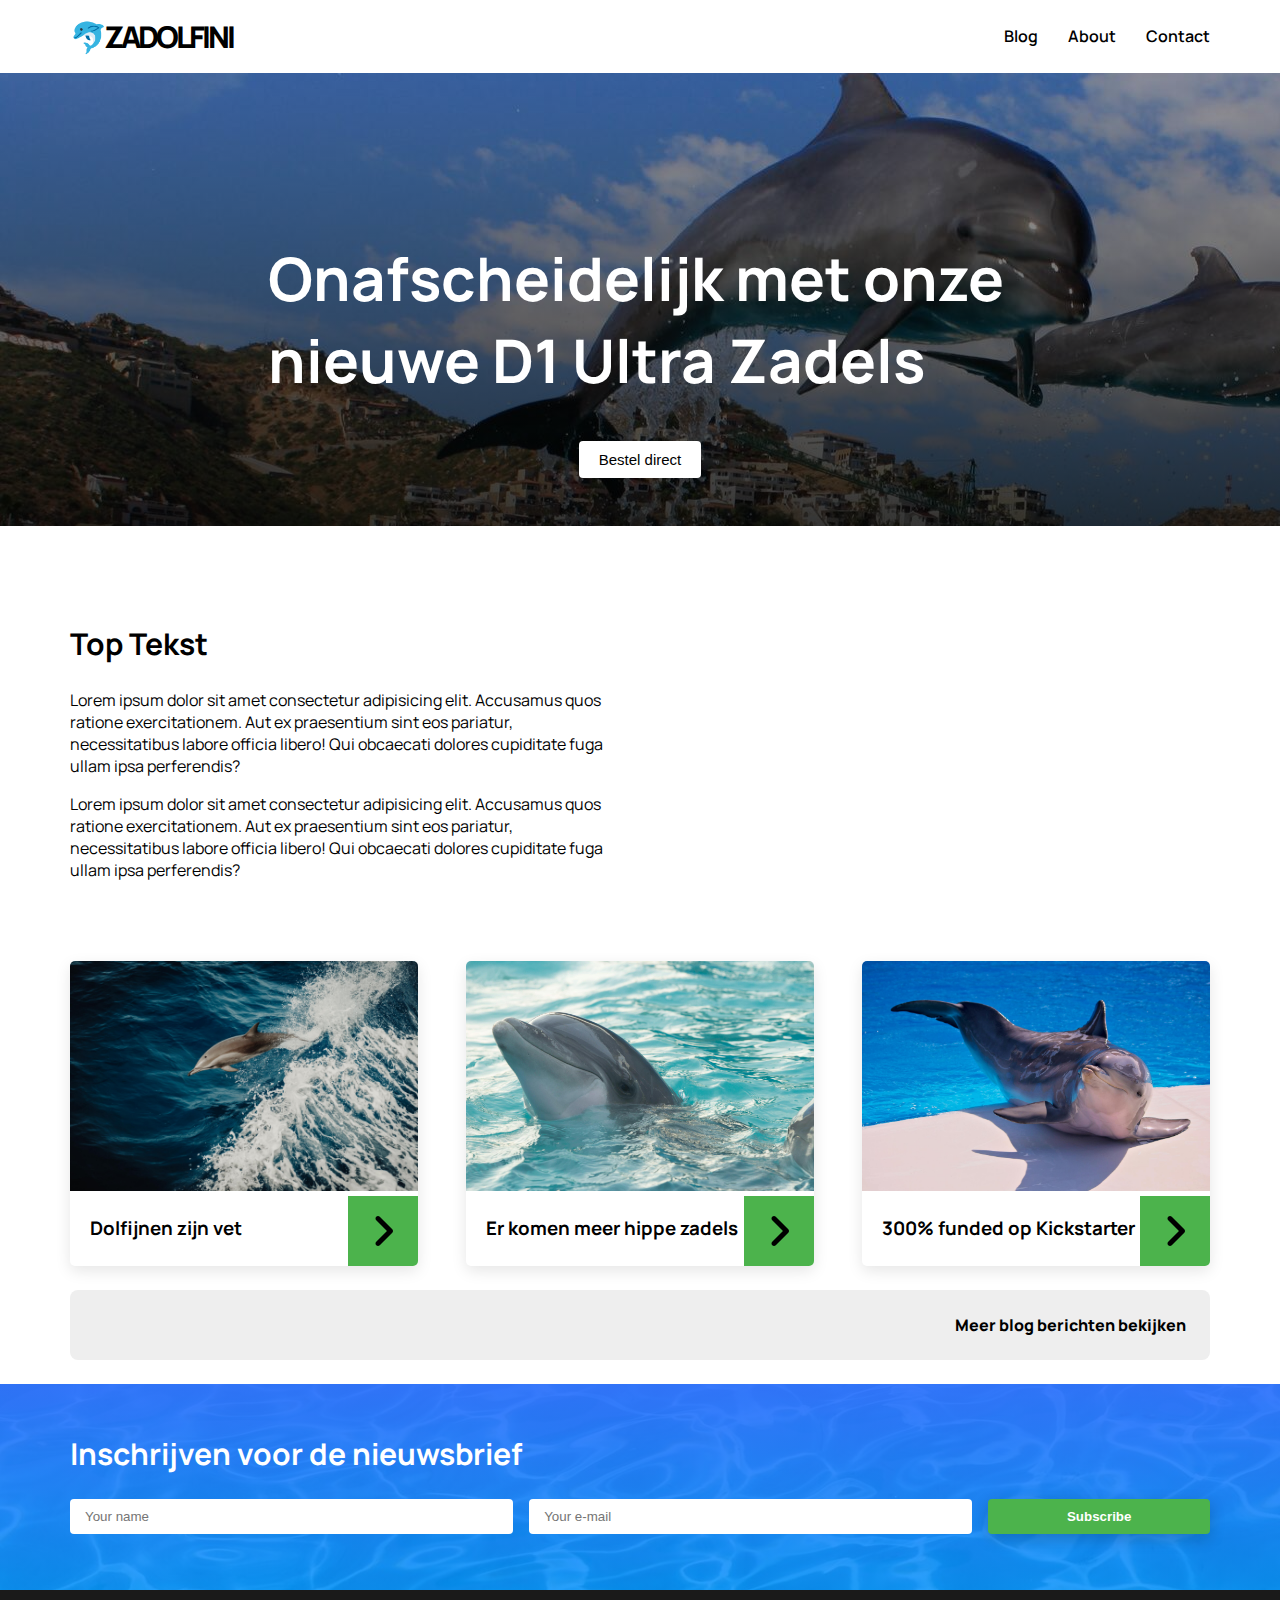
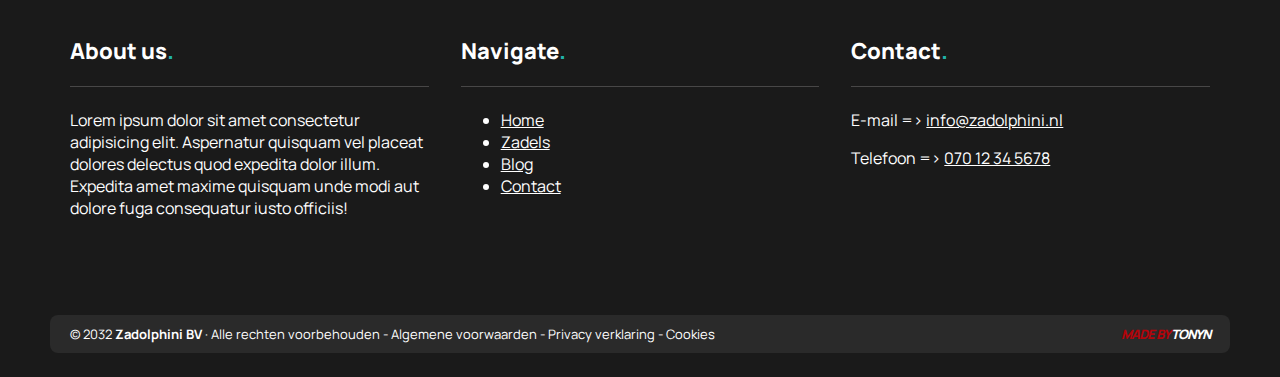
<file: index.html>
<!DOCTYPE html>
<html lang="nl">
  <head>
    <meta charset="UTF-8" />
    <meta name="viewport" content="width=device-width, initial-scale=1.0" />
    <link rel="stylesheet" text="text/css" href="./style.css" />
    <title>Zadolfini, Zadels voor Dolfijnen!</title>
  </head>
  <body class="frontpage">
    <header>
      <div class="header-wrapper">
        <div class="🐬"><a href="index.html">🐬Zadolfini</a></div>
        <nav>
          <a href="./blog.html">Blog</a>
          <a href="./about.html">About</a>
          <a href="./contact.html">Contact</a>
        </nav>
      </div>
    </header>
    <main>
      <div class="banner">
        <div class="banner-overlay">
          <div class="banner-wrapper">
            <h1>Onafscheidelijk met onze nieuwe D1 Ultra Zadels</h1>
            <a href="./zadels.html"><button class="button-alt">Bestel direct</button></a>
          </div>
        </div>
      </div>
      <div class="content">
        <section>
          <div class="leftside">
            <h2>Top Tekst</h2>
            <p>Lorem ipsum dolor sit amet consectetur adipisicing elit. Accusamus quos ratione exercitationem. Aut ex praesentium sint eos pariatur, necessitatibus labore officia libero! Qui obcaecati dolores cupiditate fuga ullam ipsa perferendis?</p>
            <p>Lorem ipsum dolor sit amet consectetur adipisicing elit. Accusamus quos ratione exercitationem. Aut ex praesentium sint eos pariatur, necessitatibus labore officia libero! Qui obcaecati dolores cupiditate fuga ullam ipsa perferendis?</p>
          </div>
          <div class="rightside">
            <iframe width="100%" height="310px" src="https://www.youtube-nocookie.com/embed/G7L4YzGAvMA?controls=0" title="YouTube video player" frameborder="0" allow="accelerometer; autoplay; clipboard-write; encrypted-media; gyroscope; picture-in-picture" allowfullscreen></iframe>
          </div>
        </section>
        <div class="categories">
          <article>
            <img src="./images/dolphini-image.jpg" />
            <div class="desc">
              <h3>Dolfijnen zijn vet</h3>
              <a href="./blog.html"><img src="./images/angle-right-solid.svg" /></a>
            </div>
          </article>
          <article>
            <img src="./images/dolphini-image2.jpg" />
            <div class="desc">
              <h3>Er komen meer hippe zadels</h3>
              <a href="./blog.html"><img src="./images/angle-right-solid.svg" /></a>
            </div>
          </article>
          <article>
            <img src="./images/dolphini-image3.jpg" />
            <div class="desc">
              <h3>300% funded op Kickstarter</h3>
              <a href="./blog.html"><img src="./images/angle-right-solid.svg" /></a>
            </div>
          </article>
        </div>
        <div class="loadmore">Meer blog berichten bekijken</div>
      </div>
      <div class="footer-newsletter-row">
        <div class="newsletter-overlay">
          <div class="newsletter-wrapper">
            <h2>Inschrijven voor de nieuwsbrief</h2>
            <form name="contact" method="POST" data-netlify="true">
              <input type="text" name="name" placeholder="Your name" />
              <input type="email" name="email" placeholder="Your e-mail" />
              <input type="submit" value="Subscribe" />
            </form>
          </div>
        </div>
      </div>
    </main>
    <footer>
      <div class="footer-container">
        <div>
          <h3>About us</h3>
          <p>Lorem ipsum dolor sit amet consectetur adipisicing elit. Aspernatur quisquam vel placeat dolores delectus quod expedita dolor illum. Expedita amet maxime quisquam unde modi aut dolore fuga consequatur iusto officiis!</p>
        </div>
        <div>
          <h3>Navigate</h3>
          <ul>
            <li><a href="./index.html">Home</a></li>
            <li><a href="./zadels.html">Zadels</a></li>
            <li><a href="./blog.html">Blog</a></li>
            <li><a href="./contact.html">Contact</a></li>
          </ul>
        </div>
        <div>
          <h3>Contact</h3>
          <p>E-mail => <a href="mailto:info@zadolphini.nl">info@zadolphini.nl</a></p>
          <p>Telefoon => <a href="tel:07012345678">070 12 34 5678</a></p>
          <p></p>
        </div>
      </div>
      <div class="copyright">
        <div class="copy-left">© 2032 <b>Zadolphini BV</b> · Alle rechten voorbehouden - Algemene voorwaarden - Privacy verklaring - Cookies</div>
        <div class="copy-right">Made by <span>Tonyn</span></div>
      </div>
    </footer>
  </body>
</html>
</file>
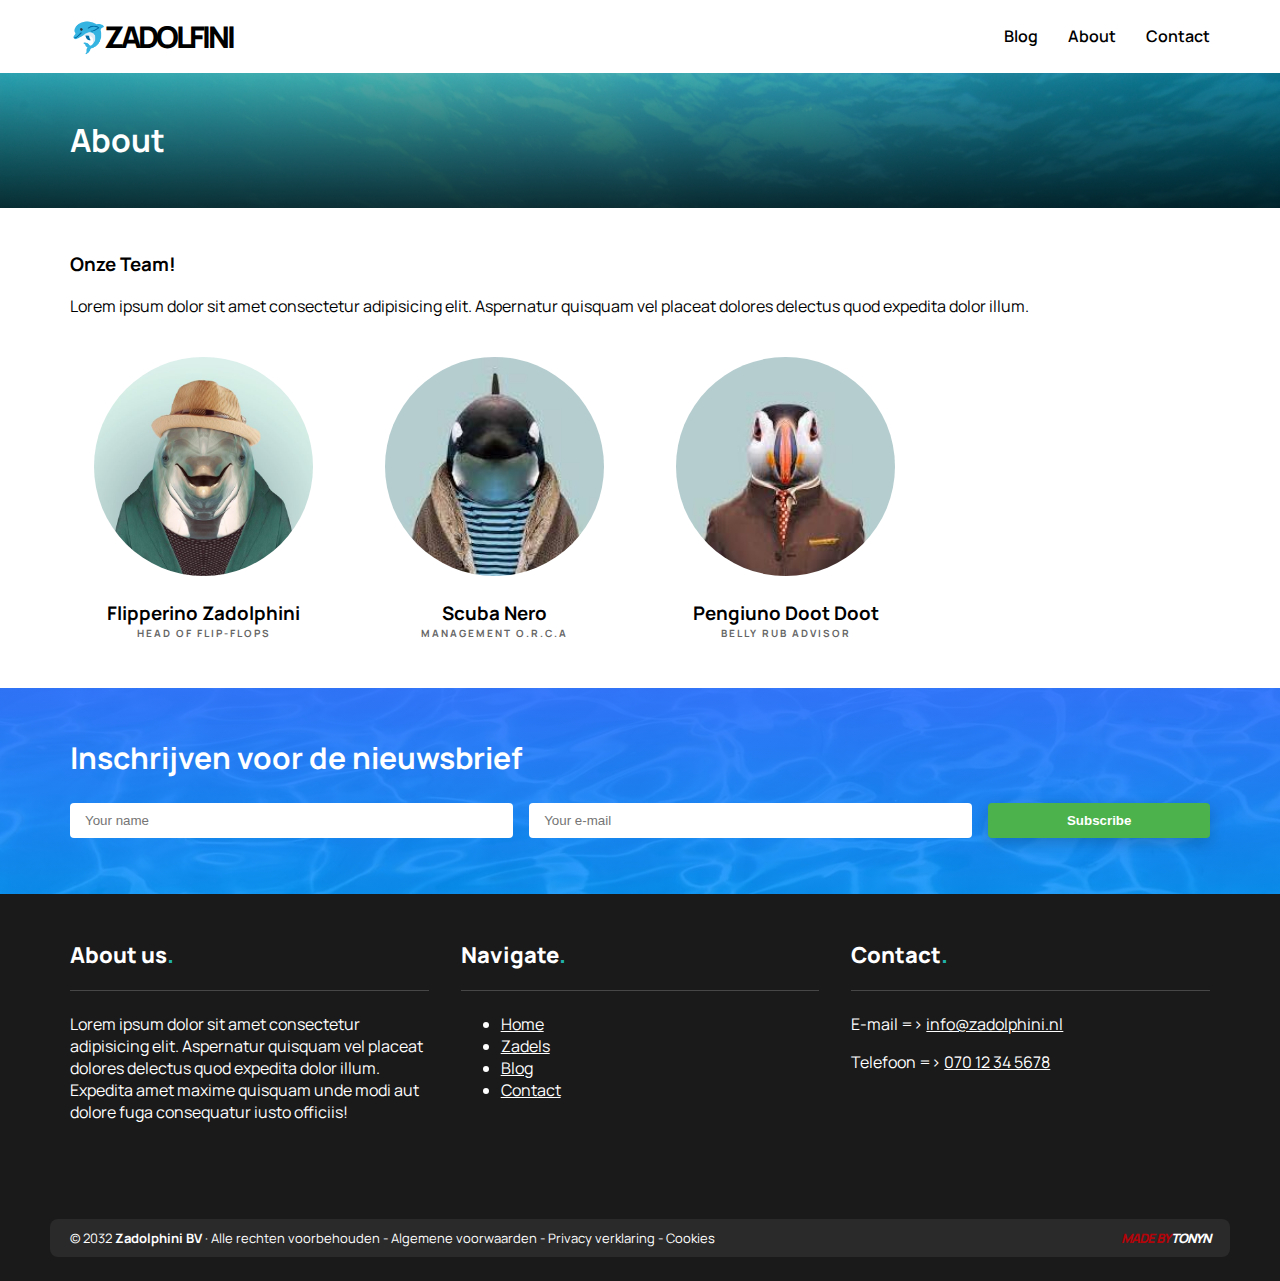
<file: about.html>
<!DOCTYPE html>
<html lang="nl">
  <head>
    <meta charset="UTF-8" />
    <meta name="viewport" content="width=device-width, initial-scale=1.0" />
    <link rel="stylesheet" text="text/css" href="./style.css" />
    <title>Zadolfini, Zadels voor Dolfijnen!</title>
  </head>
  <body>
    <header>
      <div class="header-wrapper">
        <div class="🐬"><a href="index.html">🐬Zadolfini</a></div>
        <nav>
          <a href="./blog.html">Blog</a>
          <a href="./about.html">About</a>
          <a href="./contact.html">Contact</a>
        </nav>
      </div>
    </header>
    <main>
      <div class="banner">
        <div class="banner-overlay">
          <div class="banner-wrapper">
            <h1>About</h1>
          </div>
        </div>
      </div>
      <div class="content">
        <h3>Onze Team!</h3>
        <p>Lorem ipsum dolor sit amet consectetur adipisicing elit. Aspernatur quisquam vel placeat dolores delectus quod expedita dolor illum.</p>

        <div class="team">
          <div class="member">
            <img src="./images/flipperino.jpeg" />
            <h3>Flipperino Zadolphini</h3>
            <h5>Head of Flip-flops</h5>
          </div>
          <div class="member">
            <img src="./images/scuba-nero.jpeg" />
            <h3>Scuba Nero</h3>
            <h5>Management O.R.C.A</h5>
          </div>
          <div class="member">
            <img src="./images/pengiuno.jpeg" />
            <h3>Pengiuno Doot Doot</h3>
            <h5>Belly rub advisor</h5>
          </div>
        </div>
      </div>
      <div class="footer-newsletter-row">
        <div class="newsletter-overlay">
          <div class="newsletter-wrapper">
            <h2>Inschrijven voor de nieuwsbrief</h2>
            <form name="contact" method="POST" data-netlify="true">
              <input type="text" name="name" placeholder="Your name" />
              <input type="email" name="email" placeholder="Your e-mail" />
              <input type="submit" value="Subscribe" />
            </form>
          </div>
        </div>
      </div>
    </main>
    <footer>
      <div class="footer-container">
        <div>
          <h3>About us</h3>
          <p>Lorem ipsum dolor sit amet consectetur adipisicing elit. Aspernatur quisquam vel placeat dolores delectus quod expedita dolor illum. Expedita amet maxime quisquam unde modi aut dolore fuga consequatur iusto officiis!</p>
        </div>
        <div>
          <h3>Navigate</h3>
          <ul>
            <li><a href="./index.html">Home</a></li>
            <li><a href="./zadels.html">Zadels</a></li>
            <li><a href="./blog.html">Blog</a></li>
            <li><a href="./contact.html">Contact</a></li>
          </ul>
        </div>
        <div>
          <h3>Contact</h3>
          <p>E-mail => <a href="mailto:info@zadolphini.nl">info@zadolphini.nl</a></p>
          <p>Telefoon => <a href="tel:07012345678">070 12 34 5678</a></p>
          <p></p>
        </div>
      </div>
      <div class="copyright">
        <div class="copy-left">© 2032 <b>Zadolphini BV</b> · Alle rechten voorbehouden - Algemene voorwaarden - Privacy verklaring - Cookies</div>
        <div class="copy-right">Made by <span>Tonyn</span></div>
      </div>
    </footer>
  </body>
</html>
</file>
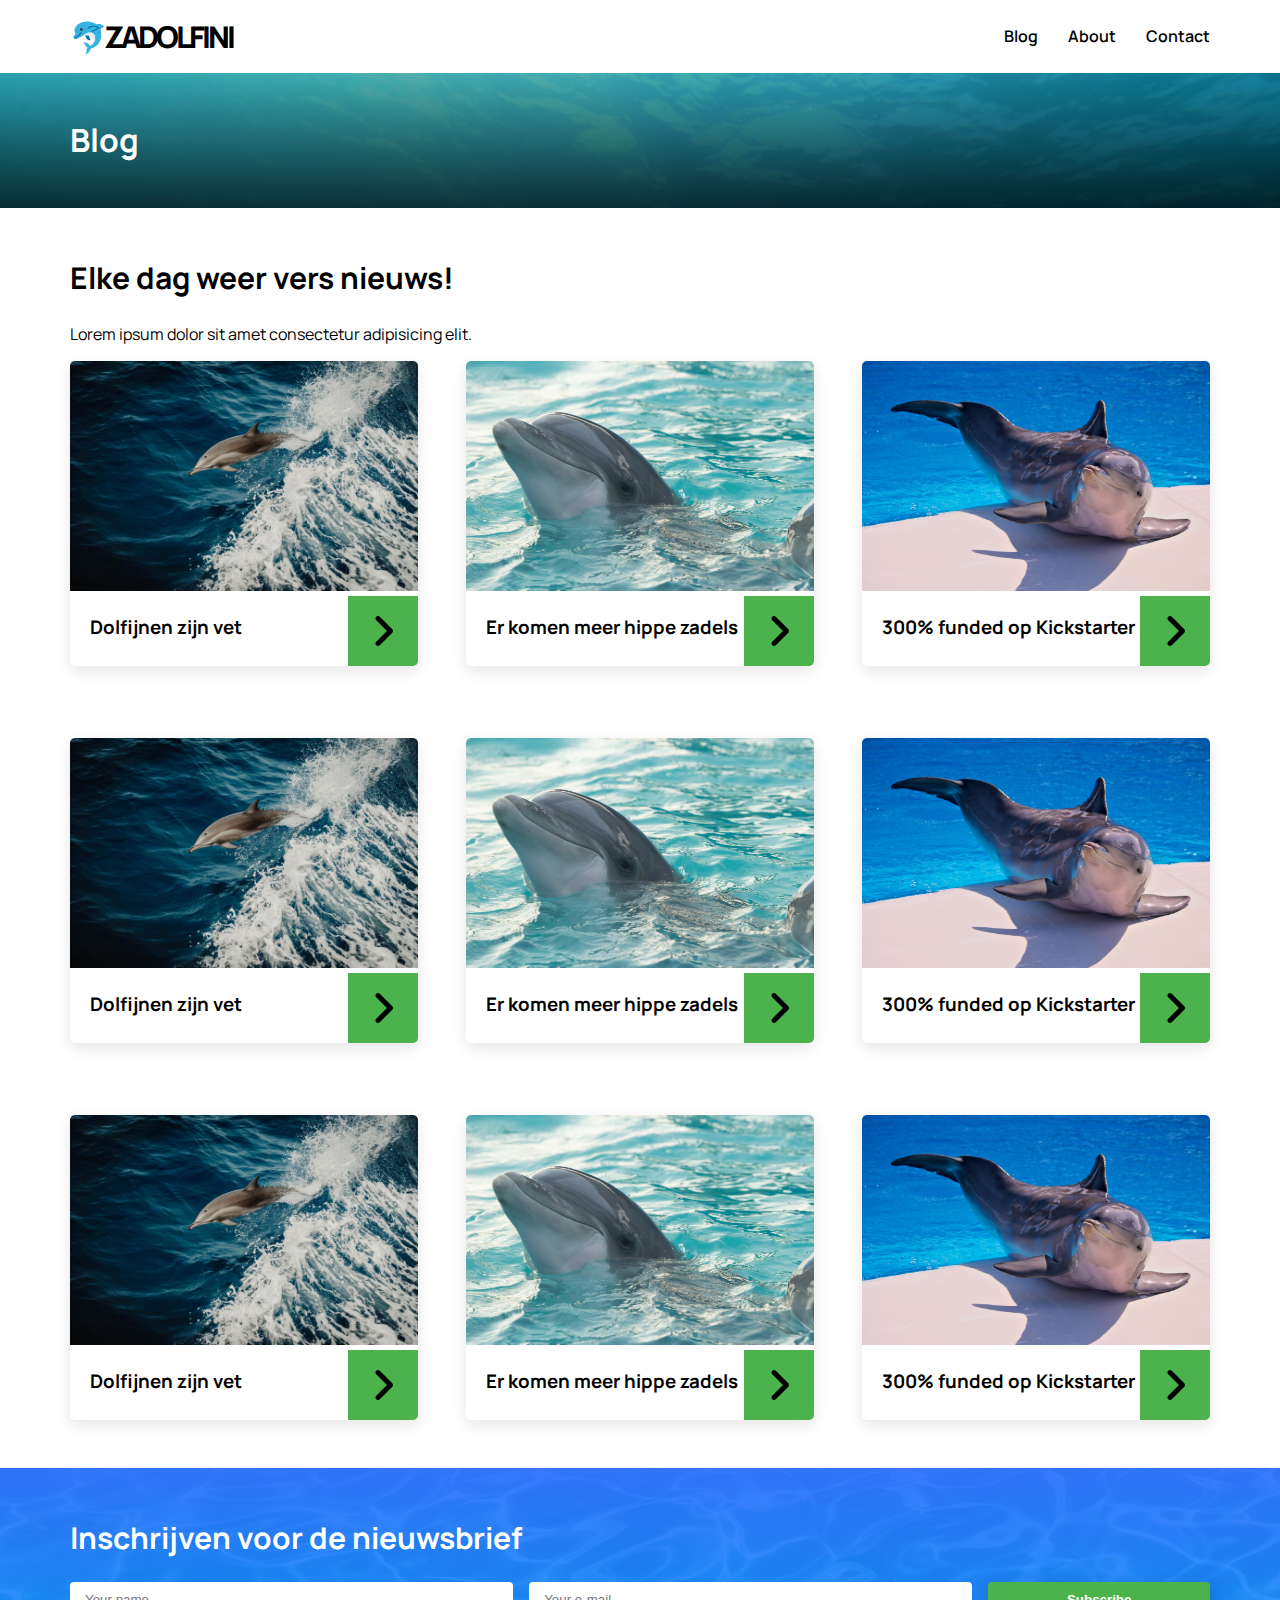
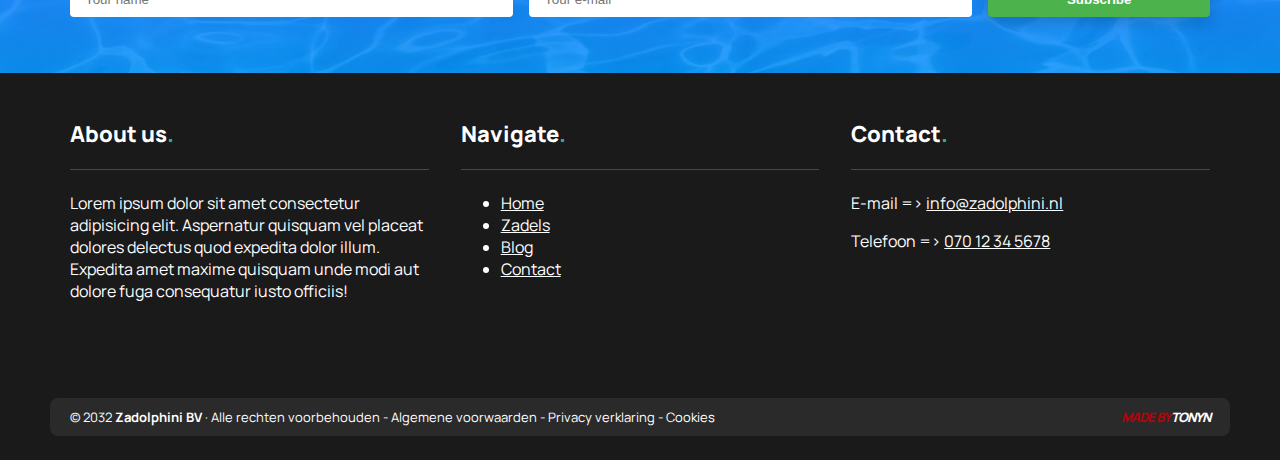
<file: blog.html>
<!DOCTYPE html>
<html lang="nl">
  <head>
    <meta charset="UTF-8" />
    <meta name="viewport" content="width=device-width, initial-scale=1.0" />
    <link rel="stylesheet" text="text/css" href="./style.css" />
    <title>Zadolfini, Zadels voor Dolfijnen!</title>
  </head>
  <body>
    <header>
      <div class="header-wrapper">
        <div class="🐬"><a href="index.html">🐬Zadolfini</a></div>
        <nav>
          <a href="./blog.html">Blog</a>
          <a href="./about.html">About</a>
          <a href="./contact.html">Contact</a>
        </nav>
      </div>
    </header>
    <main>
      <div class="banner">
        <div class="banner-overlay">
          <div class="banner-wrapper">
            <h1>Blog</h1>
          </div>
        </div>
      </div>
      <div class="content">
        <h2>Elke dag weer vers nieuws!</h2>
        <p>Lorem ipsum dolor sit amet consectetur adipisicing elit.</p>
        <div class="categories">
          <article>
            <img src="./images/dolphini-image.jpg" />
            <div class="desc">
              <h3>Dolfijnen zijn vet</h3>
              <a href="./blog.html"><img src="./images/angle-right-solid.svg" /></a>
            </div>
          </article>
          <article>
            <img src="./images/dolphini-image2.jpg" />
            <div class="desc">
              <h3>Er komen meer hippe zadels</h3>
              <a href="./blog.html"><img src="./images/angle-right-solid.svg" /></a>
            </div>
          </article>
          <article>
            <img src="./images/dolphini-image3.jpg" />
            <div class="desc">
              <h3>300% funded op Kickstarter</h3>
              <a href="./blog.html"><img src="./images/angle-right-solid.svg" /></a>
            </div>
          </article>
          <article>
            <img src="./images/dolphini-image.jpg" />
            <div class="desc">
              <h3>Dolfijnen zijn vet</h3>
              <a href="./blog.html"><img src="./images/angle-right-solid.svg" /></a>
            </div>
          </article>
          <article>
            <img src="./images/dolphini-image2.jpg" />
            <div class="desc">
              <h3>Er komen meer hippe zadels</h3>
              <a href="./blog.html"><img src="./images/angle-right-solid.svg" /></a>
            </div>
          </article>
          <article>
            <img src="./images/dolphini-image3.jpg" />
            <div class="desc">
              <h3>300% funded op Kickstarter</h3>
              <a href="./blog.html"><img src="./images/angle-right-solid.svg" /></a>
            </div>
          </article>
          <article>
            <img src="./images/dolphini-image.jpg" />
            <div class="desc">
              <h3>Dolfijnen zijn vet</h3>
              <a href="./blog.html"><img src="./images/angle-right-solid.svg" /></a>
            </div>
          </article>
          <article>
            <img src="./images/dolphini-image2.jpg" />
            <div class="desc">
              <h3>Er komen meer hippe zadels</h3>
              <a href="./blog.html"><img src="./images/angle-right-solid.svg" /></a>
            </div>
          </article>
          <article>
            <img src="./images/dolphini-image3.jpg" />
            <div class="desc">
              <h3>300% funded op Kickstarter</h3>
              <a href="./blog.html"><img src="./images/angle-right-solid.svg" /></a>
            </div>
          </article>
        </div>
      </div>
      <div class="footer-newsletter-row">
        <div class="newsletter-overlay">
          <div class="newsletter-wrapper">
            <h2>Inschrijven voor de nieuwsbrief</h2>
            <form name="contact" method="POST" data-netlify="true">
              <input type="text" name="name" placeholder="Your name" />
              <input type="email" name="email" placeholder="Your e-mail" />
              <input type="submit" value="Subscribe" />
            </form>
          </div>
        </div>
      </div>
    </main>
    <footer>
      <div class="footer-container">
        <div>
          <h3>About us</h3>
          <p>Lorem ipsum dolor sit amet consectetur adipisicing elit. Aspernatur quisquam vel placeat dolores delectus quod expedita dolor illum. Expedita amet maxime quisquam unde modi aut dolore fuga consequatur iusto officiis!</p>
        </div>
        <div>
          <h3>Navigate</h3>
          <ul>
            <li><a href="./index.html">Home</a></li>
            <li><a href="./zadels.html">Zadels</a></li>
            <li><a href="./blog.html">Blog</a></li>
            <li><a href="./contact.html">Contact</a></li>
          </ul>
        </div>
        <div>
          <h3>Contact</h3>
          <p>E-mail => <a href="mailto:info@zadolphini.nl">info@zadolphini.nl</a></p>
          <p>Telefoon => <a href="tel:07012345678">070 12 34 5678</a></p>
          <p></p>
        </div>
      </div>
      <div class="copyright">
        <div class="copy-left">© 2032 <b>Zadolphini BV</b> · Alle rechten voorbehouden - Algemene voorwaarden - Privacy verklaring - Cookies</div>
        <div class="copy-right">Made by <span>Tonyn</span></div>
      </div>
    </footer>
  </body>
</html>
</file>
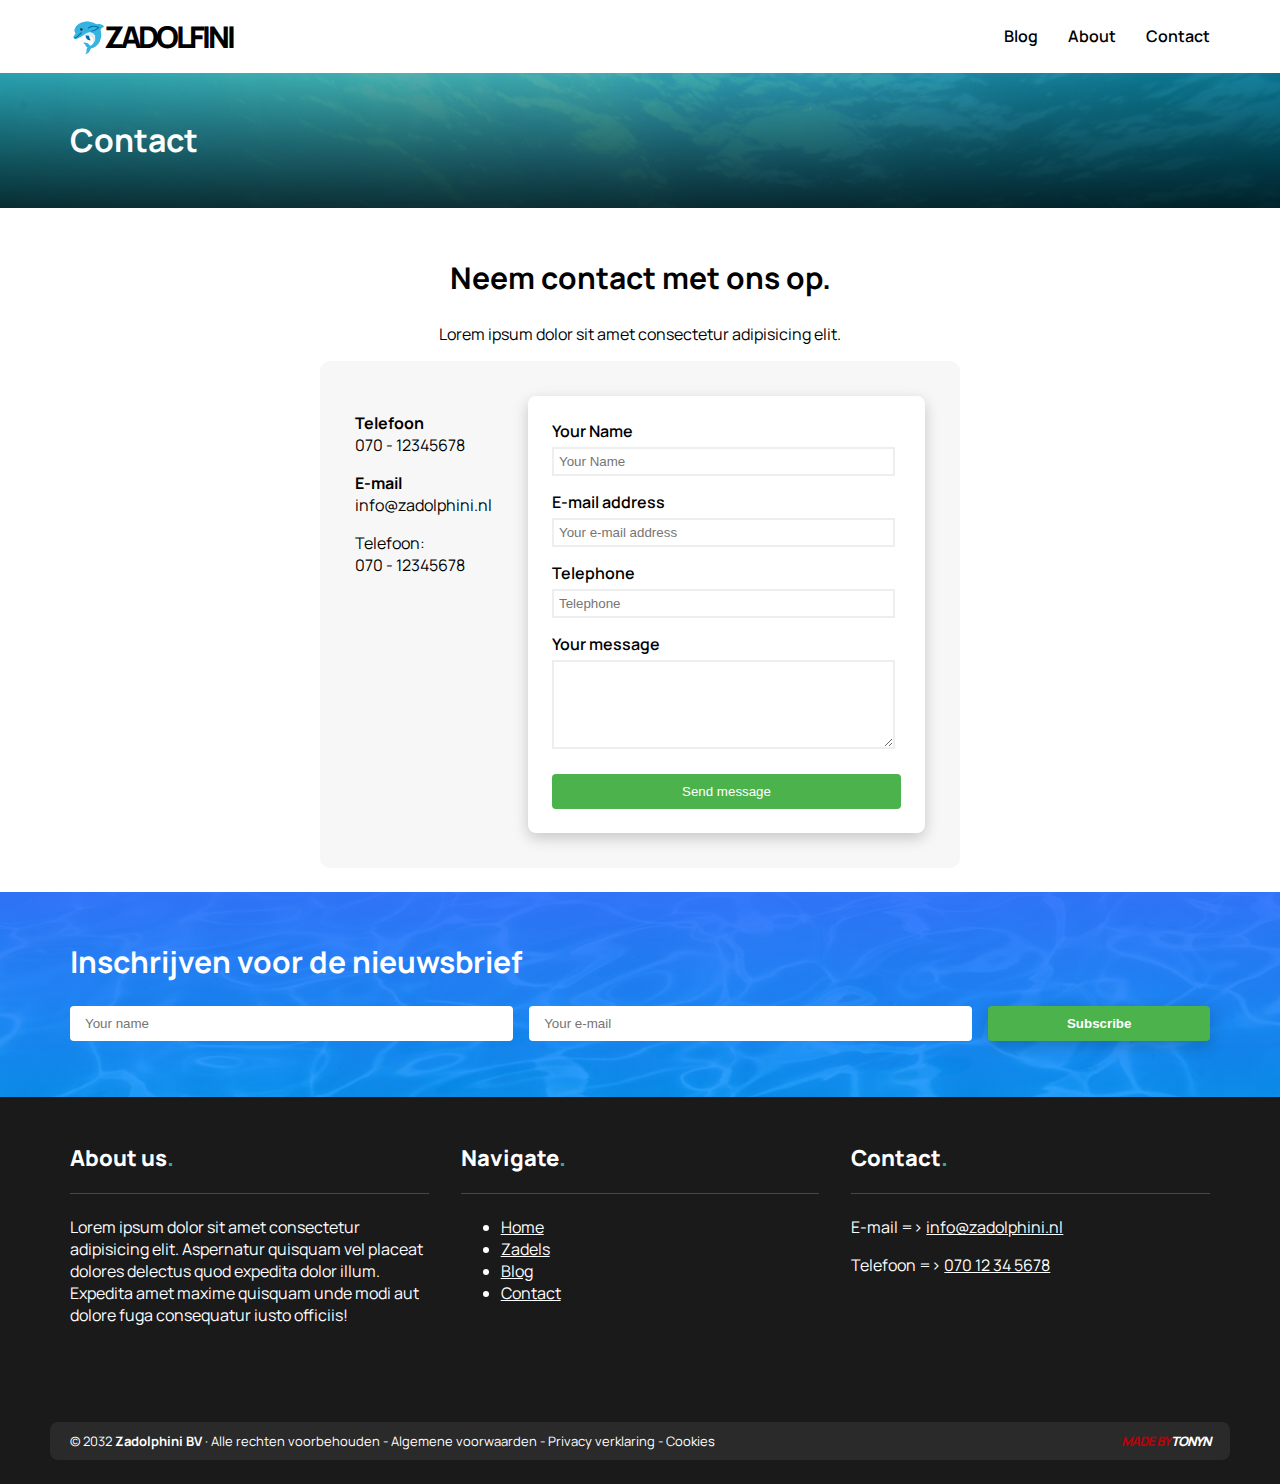
<file: contact.html>
<!DOCTYPE html>
<html lang="nl">
  <head>
    <meta charset="UTF-8" />
    <meta name="viewport" content="width=device-width, initial-scale=1.0" />
    <link rel="stylesheet" text="text/css" href="./style.css" />
    <title>Zadolfini, Zadels voor Dolfijnen!</title>
  </head>
  <body class="contact">
    <header>
      <div class="header-wrapper">
        <div class="🐬"><a href="index.html">🐬Zadolfini</a></div>
        <nav>
          <a href="./blog.html">Blog</a>
          <a href="./about.html">About</a>
          <a href="./contact.html">Contact</a>
        </nav>
      </div>
    </header>
    <main>
      <div class="banner">
        <div class="banner-overlay">
          <div class="banner-wrapper">
            <h1>Contact</h1>
          </div>
        </div>
      </div>
      <div class="content">
        <h2>Neem contact met ons op.</h2>
        <p>Lorem ipsum dolor sit amet consectetur adipisicing elit.</p>
        <div class="split">
          <div class="contact-info">
            <p>
              <b>Telefoon</b><br />
              <a href="tel:07012345678">070 - 12345678</a>
            </p>
            <p>
              <b>E-mail</b><br />
              <a href="mailto:info@zadolphini.nl">info@zadolphini.nl</a>
            </p>
            <p>
              Telefoon:<br />
              070 - 12345678
            </p>
          </div>
          <div class="contact-form">
            <form method="POST" data-netlify="true">
              <label>
                Your Name <br />
                <input type="text" placeholder="Your Name" />
              </label>
              <label>
                E-mail address <br />
                <input type="email" placeholder="Your e-mail address" />
              </label>
              <label>
                Telephone <br />
                <input type="tel" placeholder="Telephone" />
              </label>
              <label
                >Your message <br />
                <textarea cols="40" rows="5"> </textarea>
              </label>
              <input type="submit" value="Send message" />
            </form>
          </div>
        </div>
      </div>
      <div class="footer-newsletter-row">
        <div class="newsletter-overlay">
          <div class="newsletter-wrapper">
            <h2>Inschrijven voor de nieuwsbrief</h2>
            <form name="contact" method="POST" data-netlify="true">
              <input type="text" name="name" placeholder="Your name" />
              <input type="email" name="email" placeholder="Your e-mail" />
              <input type="submit" value="Subscribe" />
            </form>
          </div>
        </div>
      </div>
    </main>
    <footer>
      <div class="footer-container">
        <div>
          <h3>About us</h3>
          <p>Lorem ipsum dolor sit amet consectetur adipisicing elit. Aspernatur quisquam vel placeat dolores delectus quod expedita dolor illum. Expedita amet maxime quisquam unde modi aut dolore fuga consequatur iusto officiis!</p>
        </div>
        <div>
          <h3>Navigate</h3>
          <ul>
            <li><a href="./index.html">Home</a></li>
            <li><a href="./zadels.html">Zadels</a></li>
            <li><a href="./blog.html">Blog</a></li>
            <li><a href="./contact.html">Contact</a></li>
          </ul>
        </div>
        <div>
          <h3>Contact</h3>
          <p>E-mail => <a href="mailto:info@zadolphini.nl">info@zadolphini.nl</a></p>
          <p>Telefoon => <a href="tel:07012345678">070 12 34 5678</a></p>
          <p></p>
        </div>
      </div>
      <div class="copyright">
        <div class="copy-left">© 2032 <b>Zadolphini BV</b> · Alle rechten voorbehouden - Algemene voorwaarden - Privacy verklaring - Cookies</div>
        <div class="copy-right">Made by <span>Tonyn</span></div>
      </div>
    </footer>
  </body>
</html>
</file>
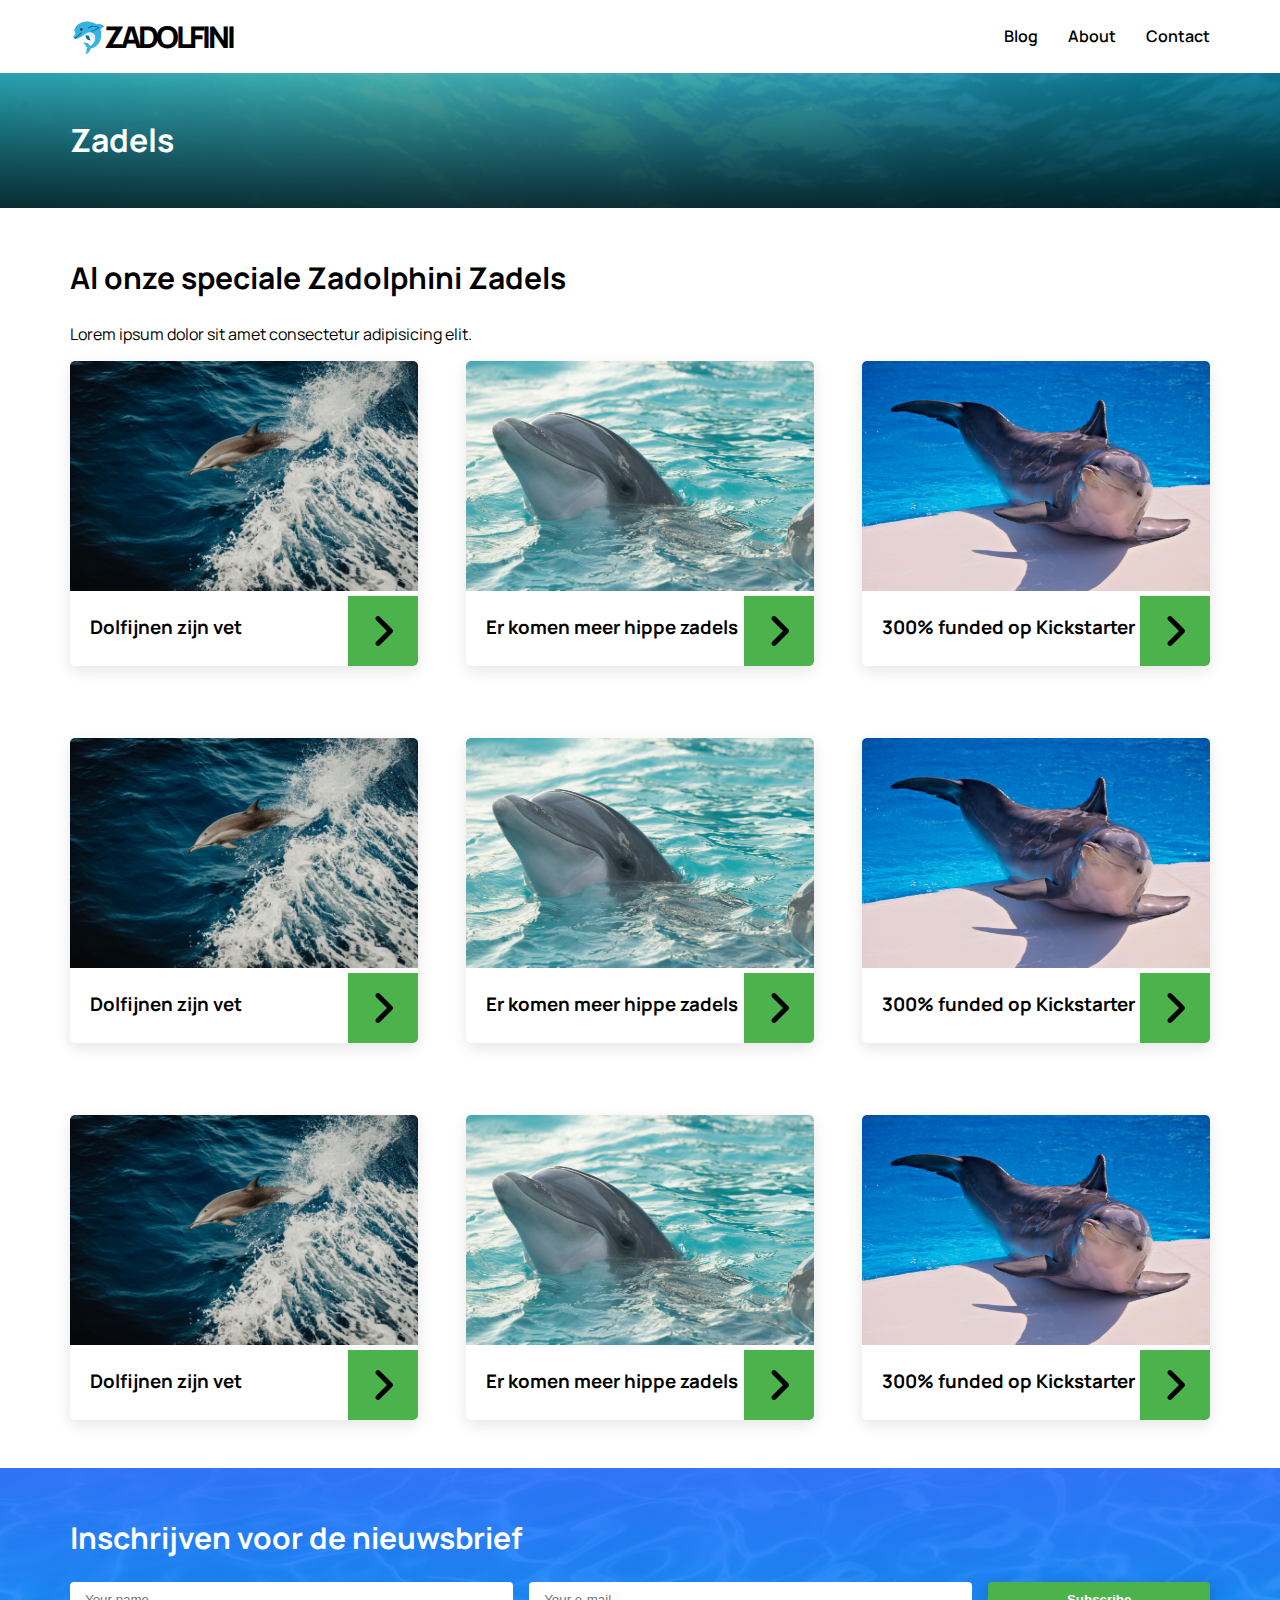
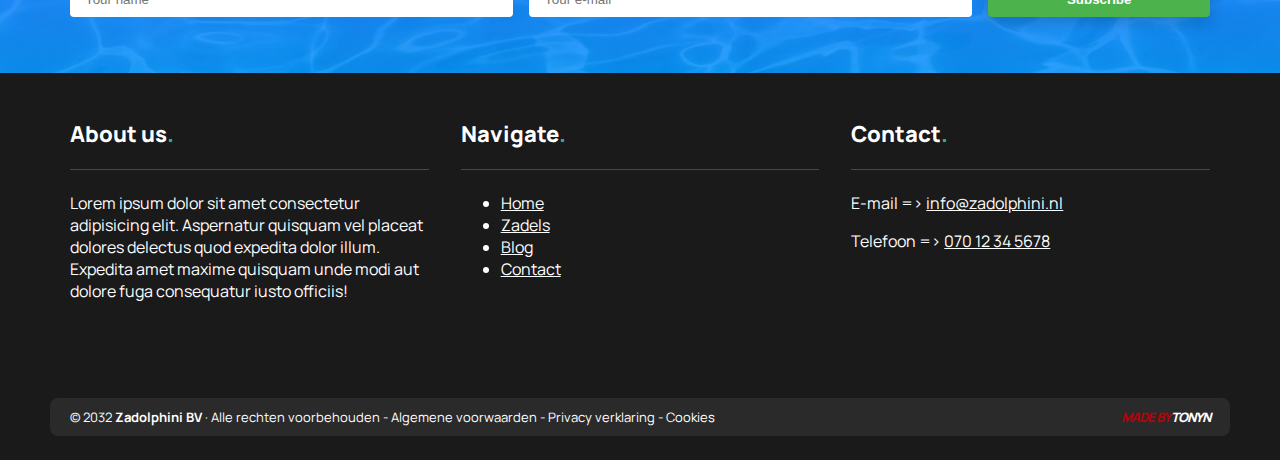
<file: zadels.html>
<!DOCTYPE html>
<html lang="nl">
  <head>
    <meta charset="UTF-8" />
    <meta name="viewport" content="width=device-width, initial-scale=1.0" />
    <link rel="stylesheet" text="text/css" href="./style.css" />
    <title>Zadolfini, Zadels voor Dolfijnen!</title>
  </head>
  <body>
    <header>
      <div class="header-wrapper">
        <div class="🐬"><a href="index.html">🐬Zadolfini</a></div>
        <nav>
          <a href="./blog.html">Blog</a>
          <a href="./about.html">About</a>
          <a href="./contact.html">Contact</a>
        </nav>
      </div>
    </header>
    <main>
      <div class="banner">
        <div class="banner-overlay">
          <div class="banner-wrapper">
            <h1>Zadels</h1>
          </div>
        </div>
      </div>
      <div class="content">
        <h2>Al onze speciale Zadolphini Zadels</h2>
        <p>Lorem ipsum dolor sit amet consectetur adipisicing elit.</p>
        <div class="categories">
          <article>
            <img src="./images/dolphini-image.jpg" />
            <div class="desc">
              <h3>Dolfijnen zijn vet</h3>
              <a href="./blog.html"><img src="./images/angle-right-solid.svg" /></a>
            </div>
          </article>
          <article>
            <img src="./images/dolphini-image2.jpg" />
            <div class="desc">
              <h3>Er komen meer hippe zadels</h3>
              <a href="./blog.html"><img src="./images/angle-right-solid.svg" /></a>
            </div>
          </article>
          <article>
            <img src="./images/dolphini-image3.jpg" />
            <div class="desc">
              <h3>300% funded op Kickstarter</h3>
              <a href="./blog.html"><img src="./images/angle-right-solid.svg" /></a>
            </div>
          </article>
          <article>
            <img src="./images/dolphini-image.jpg" />
            <div class="desc">
              <h3>Dolfijnen zijn vet</h3>
              <a href="./blog.html"><img src="./images/angle-right-solid.svg" /></a>
            </div>
          </article>
          <article>
            <img src="./images/dolphini-image2.jpg" />
            <div class="desc">
              <h3>Er komen meer hippe zadels</h3>
              <a href="./blog.html"><img src="./images/angle-right-solid.svg" /></a>
            </div>
          </article>
          <article>
            <img src="./images/dolphini-image3.jpg" />
            <div class="desc">
              <h3>300% funded op Kickstarter</h3>
              <a href="./blog.html"><img src="./images/angle-right-solid.svg" /></a>
            </div>
          </article>
          <article>
            <img src="./images/dolphini-image.jpg" />
            <div class="desc">
              <h3>Dolfijnen zijn vet</h3>
              <a href="./blog.html"><img src="./images/angle-right-solid.svg" /></a>
            </div>
          </article>
          <article>
            <img src="./images/dolphini-image2.jpg" />
            <div class="desc">
              <h3>Er komen meer hippe zadels</h3>
              <a href="./blog.html"><img src="./images/angle-right-solid.svg" /></a>
            </div>
          </article>
          <article>
            <img src="./images/dolphini-image3.jpg" />
            <div class="desc">
              <h3>300% funded op Kickstarter</h3>
              <a href="./blog.html"><img src="./images/angle-right-solid.svg" /></a>
            </div>
          </article>
        </div>
      </div>
      <div class="footer-newsletter-row">
        <div class="newsletter-overlay">
          <div class="newsletter-wrapper">
            <h2>Inschrijven voor de nieuwsbrief</h2>
            <form name="contact" method="POST" data-netlify="true">
              <input type="text" name="name" placeholder="Your name" />
              <input type="email" name="email" placeholder="Your e-mail" />
              <input type="submit" value="Subscribe" />
            </form>
          </div>
        </div>
      </div>
    </main>
    <footer>
      <div class="footer-container">
        <div>
          <h3>About us</h3>
          <p>Lorem ipsum dolor sit amet consectetur adipisicing elit. Aspernatur quisquam vel placeat dolores delectus quod expedita dolor illum. Expedita amet maxime quisquam unde modi aut dolore fuga consequatur iusto officiis!</p>
        </div>
        <div>
          <h3>Navigate</h3>
          <ul>
            <li><a href="./index.html">Home</a></li>
            <li><a href="./zadels.html">Zadels</a></li>
            <li><a href="./blog.html">Blog</a></li>
            <li><a href="./contact.html">Contact</a></li>
          </ul>
        </div>
        <div>
          <h3>Contact</h3>
          <p>E-mail => <a href="mailto:info@zadolphini.nl">info@zadolphini.nl</a></p>
          <p>Telefoon => <a href="tel:07012345678">070 12 34 5678</a></p>
          <p></p>
        </div>
      </div>
      <div class="copyright">
        <div class="copy-left">© 2032 <b>Zadolphini BV</b> · Alle rechten voorbehouden - Algemene voorwaarden - Privacy verklaring - Cookies</div>
        <div class="copy-right">Made by <span>Tonyn</span></div>
      </div>
    </footer>
  </body>
</html>
</file>
<file: style.css>
/* Basis */
@import url("https://fonts.googleapis.com/css2?family=Manrope:wght@200;300;400;500;600;700;800&family=Roboto:wght@100;300;400;500;700;900&display=swap");

*:not(h1, h2, h3, ul, p) {
  margin: 0;
  padding: 0;
}
header,
body,
footer {
  width: 100%;
}
a {
  text-decoration: none;
  color: #000;
  cursor: pointer;
}
body {
  font-family: Manrope;
}
img {
  width: 100%;
  margin: 0;
  padding: 0;
  border: 0;
  font-size: 100%;
  font: inherit;
  vertical-align: baseline;
}

.content,
.banner-wrapper,
.newsletter-wrapper,
.footer-container,
.header-wrapper,
.copyright {
  max-width: 1140px;
  margin: 0 auto;
}

/*  Header */
.header-wrapper {
  display: flex;
  justify-content: space-between;
  align-items: center;
  padding: 1rem 1.5rem;
}

.🐬 {
  font-weight: 900;
  font-size: 20px;
  text-transform: uppercase;
  letter-spacing: -0.1em;
}
header nav {
  font-size: 0px 15px;
  display: flex;
  justify-content: space-between;
}
header nav a {
  margin: 5px 15px;
  font-weight: 600;
  border-bottom: 2px solid #fff;
}
header nav a:last-child {
  margin-right: 0;
}

header nav a:hover {
  border-bottom: 2px solid lightseagreen;
}

/* Main */
.content,
footer,
.banner-wrapper,
.newsletter-wrapper {
  padding: 1.5rem;
}
.banner {
  background: url("./images/dolphine-banner.jpg");
  background-size: cover;
}
.banner-overlay {
  background: linear-gradient(#0000004f, #000000c9);
}
.banner h1 {
  color: #fff;
}
.banner-wrapper {
  width: calc(100% - 3rem);
}
button.button-alt {
  background: white;
  border: none;
  padding: 10px 20px;
  font-size: 15px;
  margin-bottom: 1.5rem;
  border-radius: 4px;
  display: inline-block;
}
article {
  box-shadow: 0 5px 15px rgba(0, 0, 0, 0.1);
  margin-bottom: 1.5rem;
  border-radius: 5px;
  overflow: hidden;
}
article .desc {
  padding: 0;
  display: flex;
  justify-content: space-between;
}
article .desc h3 {
  margin-left: 20px;
}
article .desc a {
  background: #4cb34c;
  padding: 5px;
  width: 60px;
  height: 60px;
  display: flex;
  align-items: center;
  justify-content: center;
}
article .desc a img {
  max-width: 20px;
}
.content .categories {
  display: block;
}
.loadmore {
  background: #eee;
  padding: 1.5rem;
  border-radius: 8px;
  text-align: right;
  font-weight: 800;
}

/* About us */
.team {
  display: grid;
  grid-template-columns: 1fr;
}
.team .member {
  text-align: center;
  padding: 1.5rem;
}
.team .member h3 {
  margin-bottom: 0px;
}
.team .member h5 {
  color: #666;
  text-transform: uppercase;
  letter-spacing: 2px;
  font-size: 10px;
}
.team .member img {
  border-radius: 1000px;
}

/* Contact */

.split form {
  padding: 1.5rem;
  box-shadow: 0 5px 15px rgba(0, 0, 0, 0.2);
  border-radius: 8px;
  background: #fff;
}
.split form label {
  font-weight: 600;
  display: block;
  margin-bottom: 15px;
}
.split input,
textarea {
  width: calc(100% - 20px);
  border: 2px solid #eee;
  padding: 5px;
  margin-top: 5px;
}
.split input[type="submit"] {
  width: 100%;
  padding: 10px;
  background: #4cb34c;
  border: none;
  border-radius: 4px;
  color: #fff;
}

/* Footer */
.footer-newsletter-row {
  background: url("./images/reflection-bg.jpg");
}
.footer-newsletter-row h2 {
  color: #fff;
}
.newsletter-overlay {
  background: linear-gradient(#3073fdf2, #008ffcd4);
  padding-bottom: 2rem;
}
.newsletter-wrapper {
  width: calc(100% - 3rem);
}
.newsletter-wrapper form {
  display: grid;
  grid-template-columns: 2fr 2fr 1fr;
  column-gap: 1rem;
  width: 100%;
}
.newsletter-wrapper input {
  padding: 0 0 0 15px;
  width: calc(100% - 15px);
  border: none;
  border-radius: 4px;
}
.newsletter-wrapper form input[type="submit"] {
  background: #4cb34c;
  width: 100%;
  color: #fff;
  border-radius: 4px;
  box-shadow: 0 5px 15px rgba(0, 0, 0, 0.2);
  font-weight: 800;
  padding: 10px;
  border: none;
  align-items: center;
  justify-content: center;
}

footer {
  color: #fff;
  background: #1a1a1a;
  width: calc(100% - 3rem);
}
footer h3 {
  font-size: 22px;
  font-weight: 900;
  padding-bottom: 20px;
  border-bottom: 1px solid #484747;
}
footer h3:after {
  content: ".";
  color: lightseagreen;
  font-size: 22px;
}
footer a {
  color: #fff;
}

.copyright {
  font-size: 13px;
}

.copy-right {
  color: #b3040a;
  font-weight: 900;
  font-style: italic;
  letter-spacing: -1px;
  text-transform: uppercase;
}
.copy-right span {
  color: white;
}

/* CSS bigger than Phone */
@media only screen and (min-width: 720px) {
  .🐬 {
    font-size: 30px;
  }
  h2 {
    font-size: 30px;
  }
  .frontpage .banner {
    background: url("./images/dolphinss.jpg");
    background-position: 0 -200px;
  }
  .frontpage .banner h1 {
    color: #fff;
    font-size: 60px;
    max-width: 744px;
    margin-top: 140px;
  }
  .frontpage .banner-wrapper {
    display: flex;
    justify-content: center;
    flex-flow: column;
    align-items: center;
  }
  .team {
    grid-template-columns: 1fr 1fr 1fr 1fr;
    grid-gap: 1.5rem;
  }
  .contact .content {
    text-align: center;
  }
  .split {
    display: flex;
    text-align: left;
    width: 50%;
    background: #f7f7f7;
    border-radius: 10px;
    padding: 35px;
    margin: 0 auto;
    justify-content: space-between;
  }
  .copyright {
    display: flex;
    justify-content: space-between;
    margin-top: 80px;
    padding: 10px 20px;
    background: #ffffff12;
    border-radius: 8px;
  }

  .content .categories {
    display: grid;
    grid-template-columns: 1fr 1fr 1fr;
    column-gap: 3rem;
    row-gap: 3rem;
  }
  article img {
    max-height: 230px;
  }
  input[type="submit"] {
    cursor: pointer;
  }

  .footer-container {
    display: grid;
    grid-template-columns: 1fr 1fr 1fr;
    column-gap: 2rem;
  }

  footer a {
    text-decoration: underline;
  }
  section {
    display: flex;
    justify-content: space-between;
    padding: 3rem 0;
  }
  .leftside,
  .rightside {
    width: 47%;
  }
}
</file>
